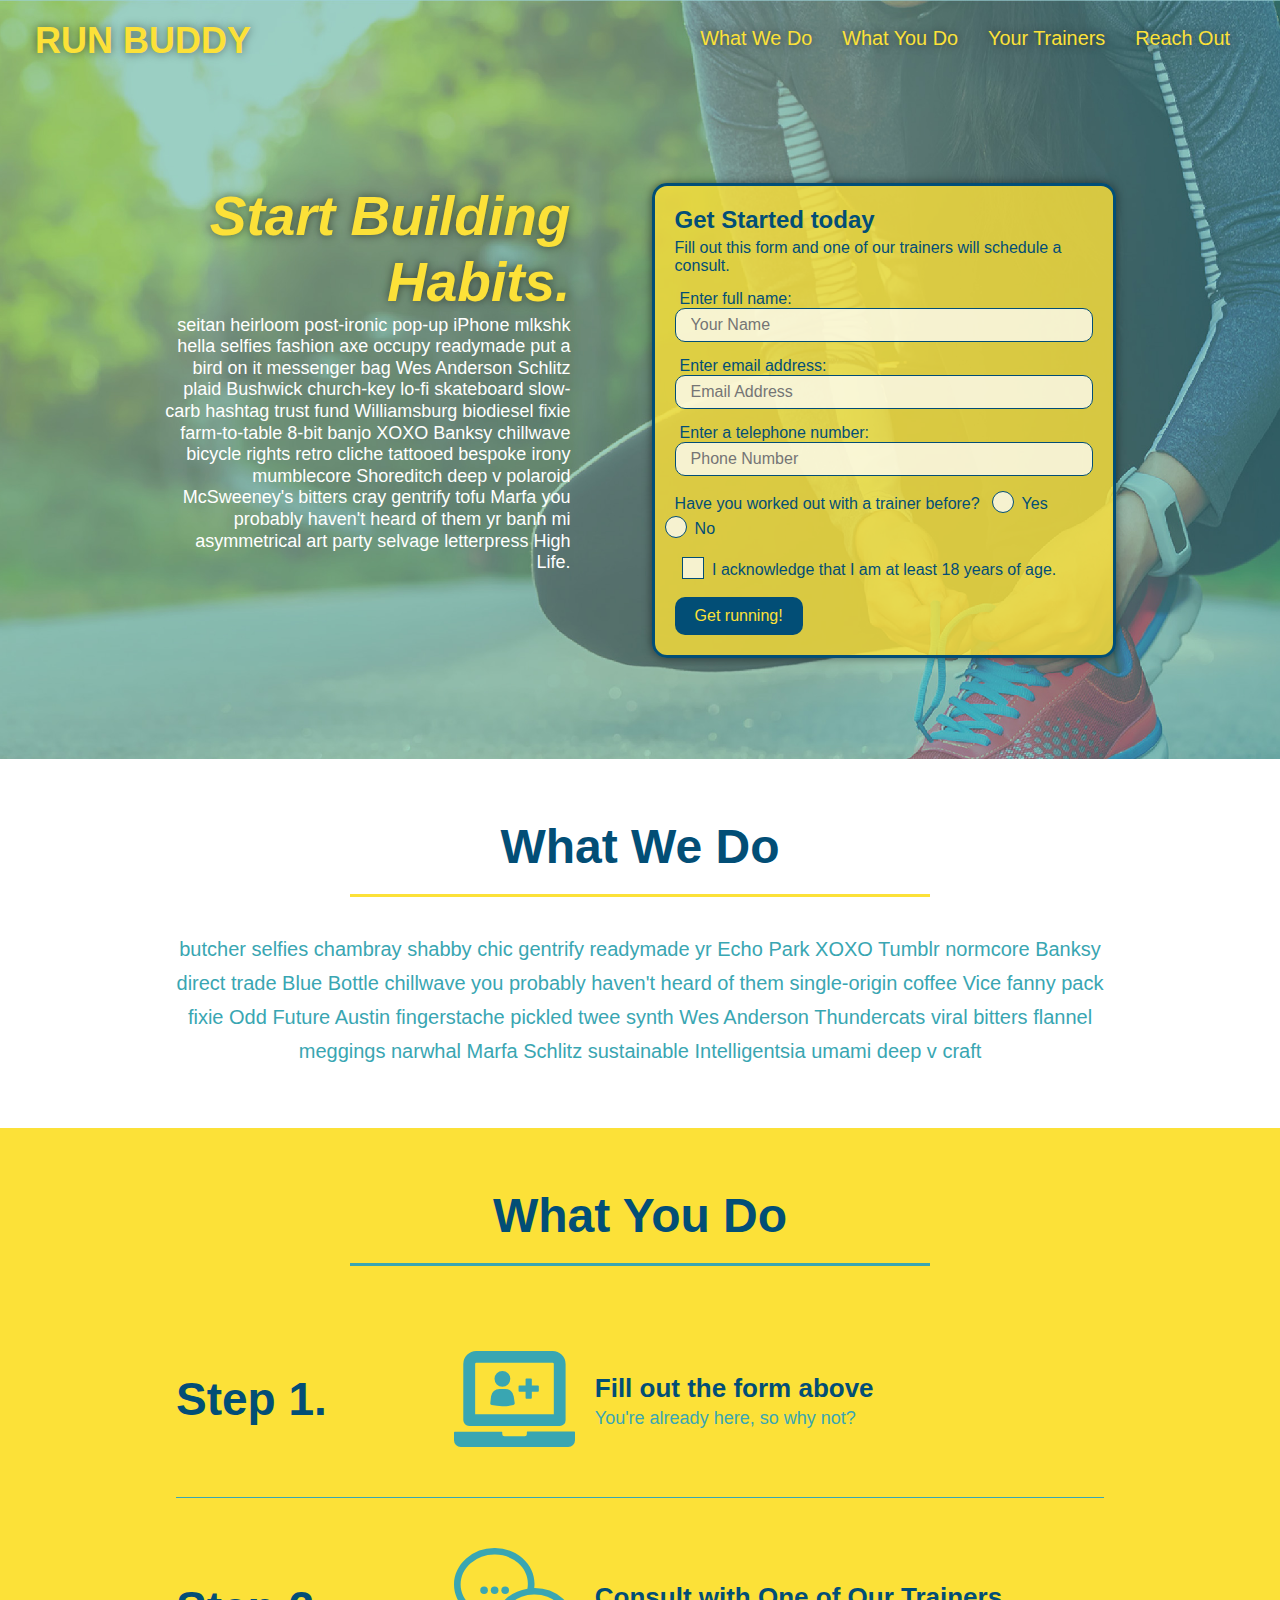
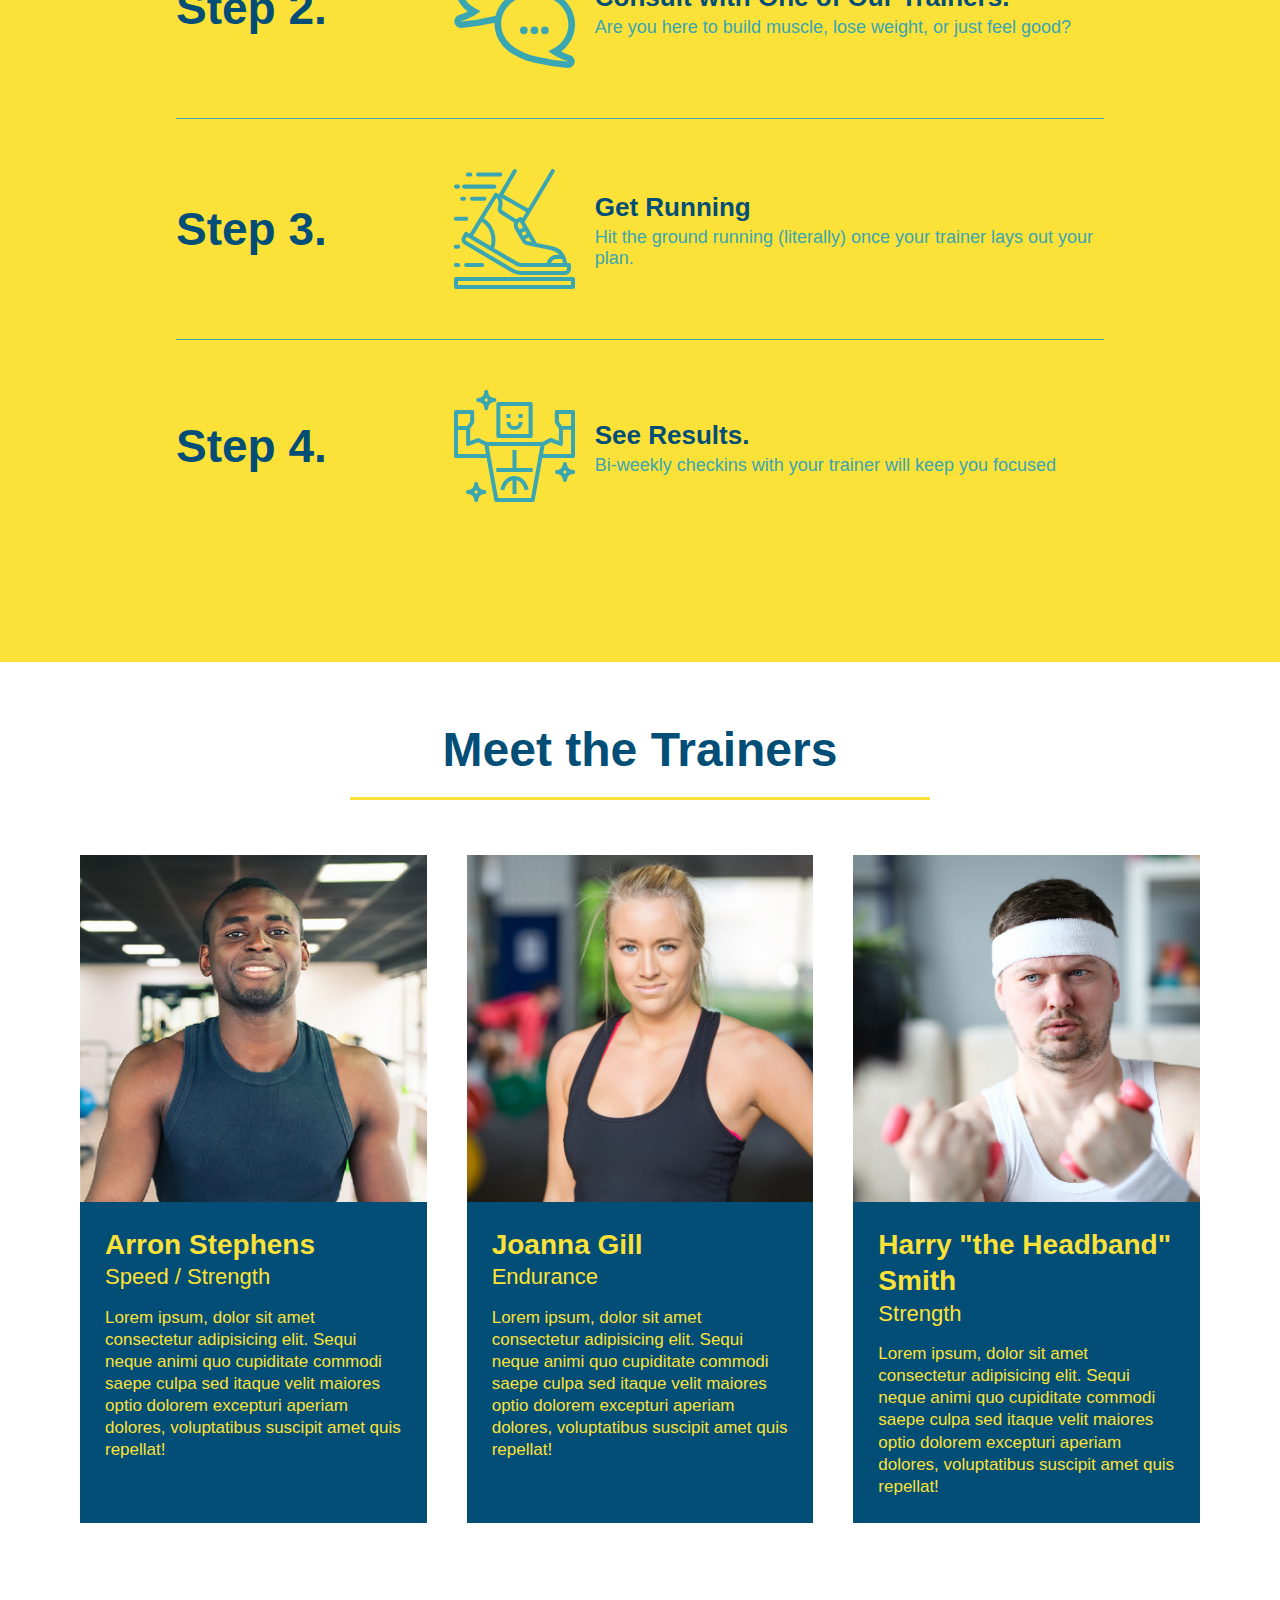
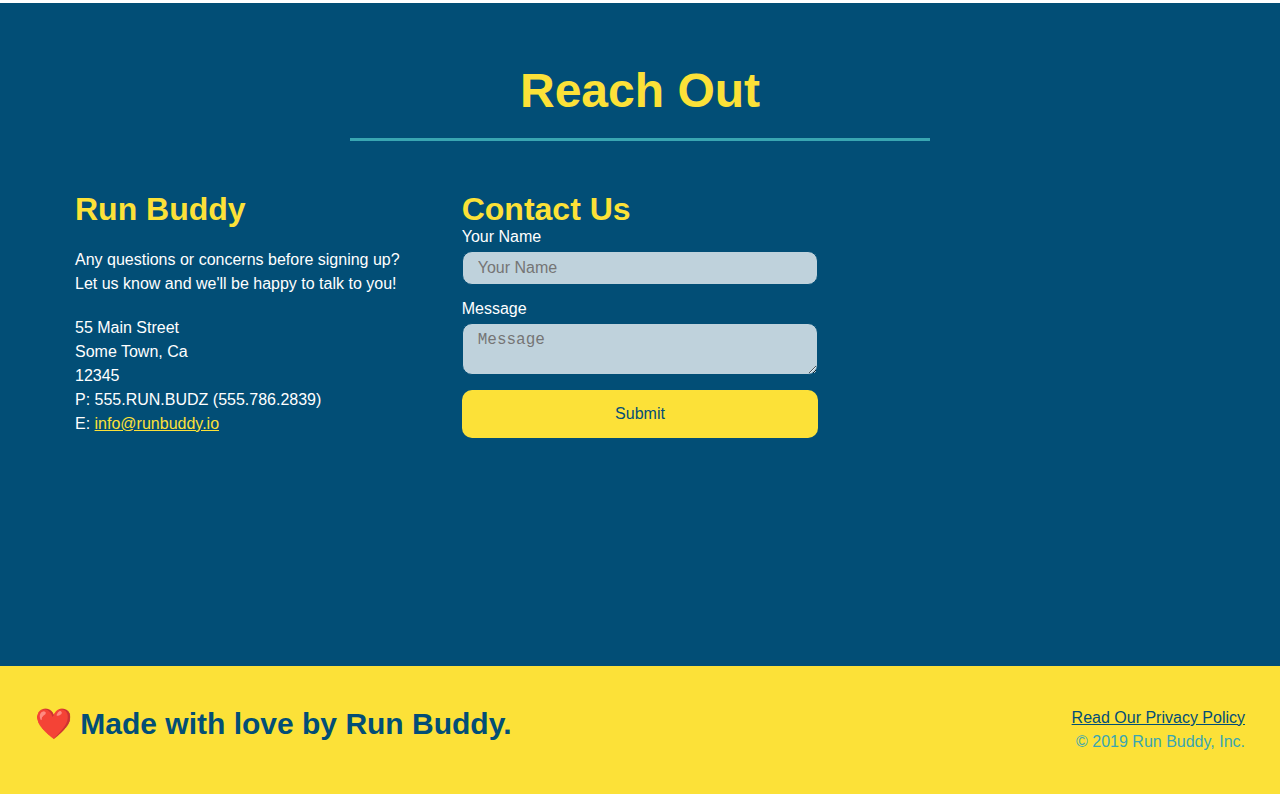
<file: index.html>
<html lang="en">
<head>
    <meta charset="UTF-8">
    <meta http-equiv="X-UA-Compatible" content="IE=edge">
    <meta name="viewport" content="width=device-width, initial-scale=1.0">
    <link rel="stylesheet" href="./assets/css/style.css" />
    <title>Run Buddy</title>
</head>
<body>
    <!--navigation-->
    <header>    
        <h1>
            <a href="/">RUN BUDDY</a>
        </h1>
        <nav>
            <!-- Unordered list element -->
            <ul>
                <!-- List item element-->
                <li>
                <!-- Anchor element -->
                <a href="#what-we-do">What We Do</a>
                </li>
                <li>
                <a href="#what-you-do">What You Do</a>
                </li>
                <li>
                <a href="#your-trainers">Your Trainers</a>
                </li>
                <li>
                <a href="#reach-out">Reach Out</a>
                </li>
            </ul>
        </nav>
    </header>

    <!--hero/jumbotron-->
    <section class="hero">
        <div class="hero-cta">
            <h2>Start Building Habits.</h2>
            <p>
              seitan heirloom post-ironic pop-up iPhone mlkshk hella selfies fashion axe occupy readymade put a bird on it messenger bag Wes Anderson Schlitz plaid Bushwick church-key lo-fi skateboard slow-carb hashtag trust fund Williamsburg biodiesel fixie farm-to-table 8-bit banjo XOXO Banksy chillwave bicycle rights retro cliche tattooed bespoke irony mumblecore Shoreditch deep v polaroid McSweeney's bitters cray gentrify tofu Marfa you probably haven't heard of them yr banh mi asymmetrical art party selvage letterpress High Life.
            </p>
        </div>
        <div class="hero-form">
            <h3>Get Started today</h3>
            <p>Fill out this form and one of our trainers will schedule a consult.</p>
        <!--Add form element-->
            <form>
                <label for="name">Enter full name:</label>
                <input type="text" placeholder="Your Name" name="name" id="name" class="form-input" />
                <label for="email">Enter email address:</label>
                <input type="email" placeholder="Email Address" name="email" id="email" class="form-input" />
                <label for="phone">Enter a telephone number:</label>
                <input type="tel" placeholder="Phone Number" name="phone" id="phone" class="form-input"/>
                <p>
                    Have you worked out with a trainer before?
                    <span class="radio-wrapper">
                      <input type="radio" name="trainer-confirm" id="trainer-yes" />
                      <label for="trainer-yes">Yes</label>
                    </span>
                    <span class="radio-wrapper">
                      <input type="radio" name="trainer-confirm" id="trainer-no" />
                      <label for="trainer-no">No</label>
                    </span>
                </p>
                <p>
                    <span class="checkbox-wrapper">
                      <input type="checkbox" name="age-confirm" id="checkbox" />
                      <label for="checkbox">I acknowledge that I am at least 18 years of age.</label>
                    </span>
                </p>
                <button type="submit">
                    Get running!
                </button>
            </form>
        </div>

    </section>

    <!--"what we do section"-->
    <section id="what-we-do" class="intro">
    <div class="flex-row">
        <h2 class="section-title primary-border">
            What We Do
        </h2>
    </div>
    <div class="flex-row">
        <p>
            butcher selfies chambray shabby chic gentrify readymade yr Echo Park XOXO 
            Tumblr normcore Banksy direct trade Blue Bottle chillwave you probably haven't 
            heard of them single-origin coffee Vice fanny pack fixie Odd Future Austin 
            fingerstache pickled twee synth Wes Anderson Thundercats viral bitters flannel 
            meggings narwhal Marfa Schlitz sustainable Intelligentsia umami deep v craft
        </p>
    </div>
    </section>

    <!--"what you do section"-->
    <section id="what-you-do" class="steps">
        <div class="flex-row">
        <h2 class="section-title secondary-border">
            What You Do
        </h2>
        </div>
        <div class="step">
            <h3>Step 1.</h3>
            <div class="step-info">
                <div class="step-img">
                    <img src="./assets/css/images/step-1.svg" alt="" />
                </div>
                <div class="step-text">
                    <h4>Fill out the form above</h4>
                    <p>You're already here, so why not?</p>
                </div>
            </div>
        </div>
        
        <div class="step">
            <h3>Step 2.</h3>
            <div class="step-info">
                <div class="step-img">
                    <img src="./assets/css/images/step-2.svg" alt="" />
                </div>
                <div class="step-text">
                    <h4>Consult with One of Our Trainers.</h4>
                    <p>Are you here to build muscle, lose weight, or just feel good?</p>
                </div>
            </div>
        </div>
        
        <div class="step">
            <h3>Step 3.</h3>
            <div class="step-info">
                <div class="step-img">
                    <img src="./assets/css/images/step-3.svg" alt="" />
                </div>
                <div class="step-text">
                    <h4>Get Running</h4>
                    <p>Hit the ground running (literally) once your trainer lays out your plan.</p>
                </div>
            </div>
        </div>

        <div class="step">
            <h3>Step 4.</h3>
            <div class="step-info">
                <div class="step-img">
                    <img src="./assets/css/images/step-4.svg" alt="" />
                </div>
                <div class="step-text">
                    <h4>See Results.</h4>
                    <p>Bi-weekly checkins with your trainer will keep you focused</p>
                </div>
            </div>
        </div>
    </section>

    <!-- "meet the trainers" section -->

    <section id="your-trainers">
        <div class="flex-row">
        <h2 class="section-title primary-border">
            Meet the Trainers
        </h2>
        </div>
    <div class="trainers">
        <article class="trainer">
            <img src="./assets/css/images/trainer-1.jpg" alt="Arron Stephens in his workout clothes, ready to pump iron" />
            <div class="trainer-bio">
                <h3 class="trainer-name">Arron Stephens</h3>
                <h4 class="trainer-role">Speed / Strength</h4>
                <p>
                    Lorem ipsum, dolor sit amet consectetur adipisicing elit. Sequi neque animi quo cupiditate commodi saepe culpa sed
                    itaque velit maiores optio dolorem excepturi aperiam dolores, voluptatibus suscipit amet quis repellat!  
                </p>
            </div>
        </article>
    

    <!-- second trainer bio -->
        <article class="trainer">
            <img src="./assets/css/images/trainer-2.jpg" alt="Joanna Gill cooling off after a workout" />
            <div class="trainer-bio">
              <h3 class="trainer-name">Joanna Gill</h3>
              <h4 class="trainer-role">Endurance</h4>
              <p>
                Lorem ipsum, dolor sit amet consectetur adipisicing elit. Sequi neque animi quo cupiditate commodi saepe culpa sed
                itaque velit maiores optio dolorem excepturi aperiam dolores, voluptatibus suscipit amet quis repellat!
              </p>
            </div>
            
          </article>
          
          <!-- third trainer bio -->
          <article class="trainer">
            <img src="./assets/css/images/trainer-3.jpg" alt="Harry Smith wearing a headband and lifting comically small pink weights" />
            <div class="trainer-bio">
              <h3 class="trainer-name">Harry "the Headband" Smith</h3>
              <h4 class="trainer-role">Strength</h4>
              <p>
                Lorem ipsum, dolor sit amet consectetur adipisicing elit. Sequi neque animi quo cupiditate commodi saepe culpa sed
                itaque velit maiores optio dolorem excepturi aperiam dolores, voluptatibus suscipit amet quis repellat!
              </p>
            </div>
          </article>
    </div>
    </section>

    <!-- "reach out" section -->
    <section id="reach-out" class="contact">
        <div class="flex-row">
        <h2 class="section-title secondary-border">
            Reach Out
        </h2>
        </div>
        <div class="contact-info">
            <div>
                <h3>Run Buddy</h3>
                <p>
                  Any questions or concerns before signing up?
                  <br />
                  Let us know and we'll be happy to talk to you!
                </p>


                <address>
                    55 Main Street <br/>
                    Some Town, Ca <br/>
                    12345 <br/>
                    P: 555.RUN.BUDZ (555.786.2839)<br/>
                    E: <a href="mailto:info@runbuddy.io">info@runbuddy.io</a>
                </address>


            </div>

            <div class="contact-form">
                <h3>Contact Us</h3>
                <form>
                   <label for="contact-name">Your Name</label>
                   <input type="text" id="contact-name" placeholder="Your Name" />
              
                   <label for="contact-message">Message</label>
                   <textarea id="contact-message" placeholder="Message"></textarea>
              
                   <button type="submit">Submit</button>
                  </form>
            </div>


            <iframe 
             src="https://www.google.com/maps/embed?pb=!1m18!1m12!1m3!1d3132.407006967622!2d-122.02242308437818!3d38.27005709128112!2m3!1f0!2f0!3f0!3m2!1i1024!2i768!4f13.1!3m3!1m2!1s0x808515dea6bc4a0d%3A0x13acfc9f0e8cb7de!2s2066%20Bluebird%20Way%2C%20Fairfield%2C%20CA%2094533!5e0!3m2!1sen!2sus!4v1656565961511!5m2!1sen!2sus"
             style="border:0" 
             allowfullscreen="" 
             loading="lazy" 
             referrerpolicy="no-referrer-when-downgrade">
            </iframe> 
            
            
        </div>

    </section>

    <!-- footer -->
    <footer>
        <h2>❤️ Made with love by Run Buddy.</h2>
        <div>
            <a href="./privacy-policy.html">Read Our Privacy Policy</a><br />
            &copy; 2019 Run Buddy, Inc.
        </div>
    </footer>

</body>
</html>
</file>
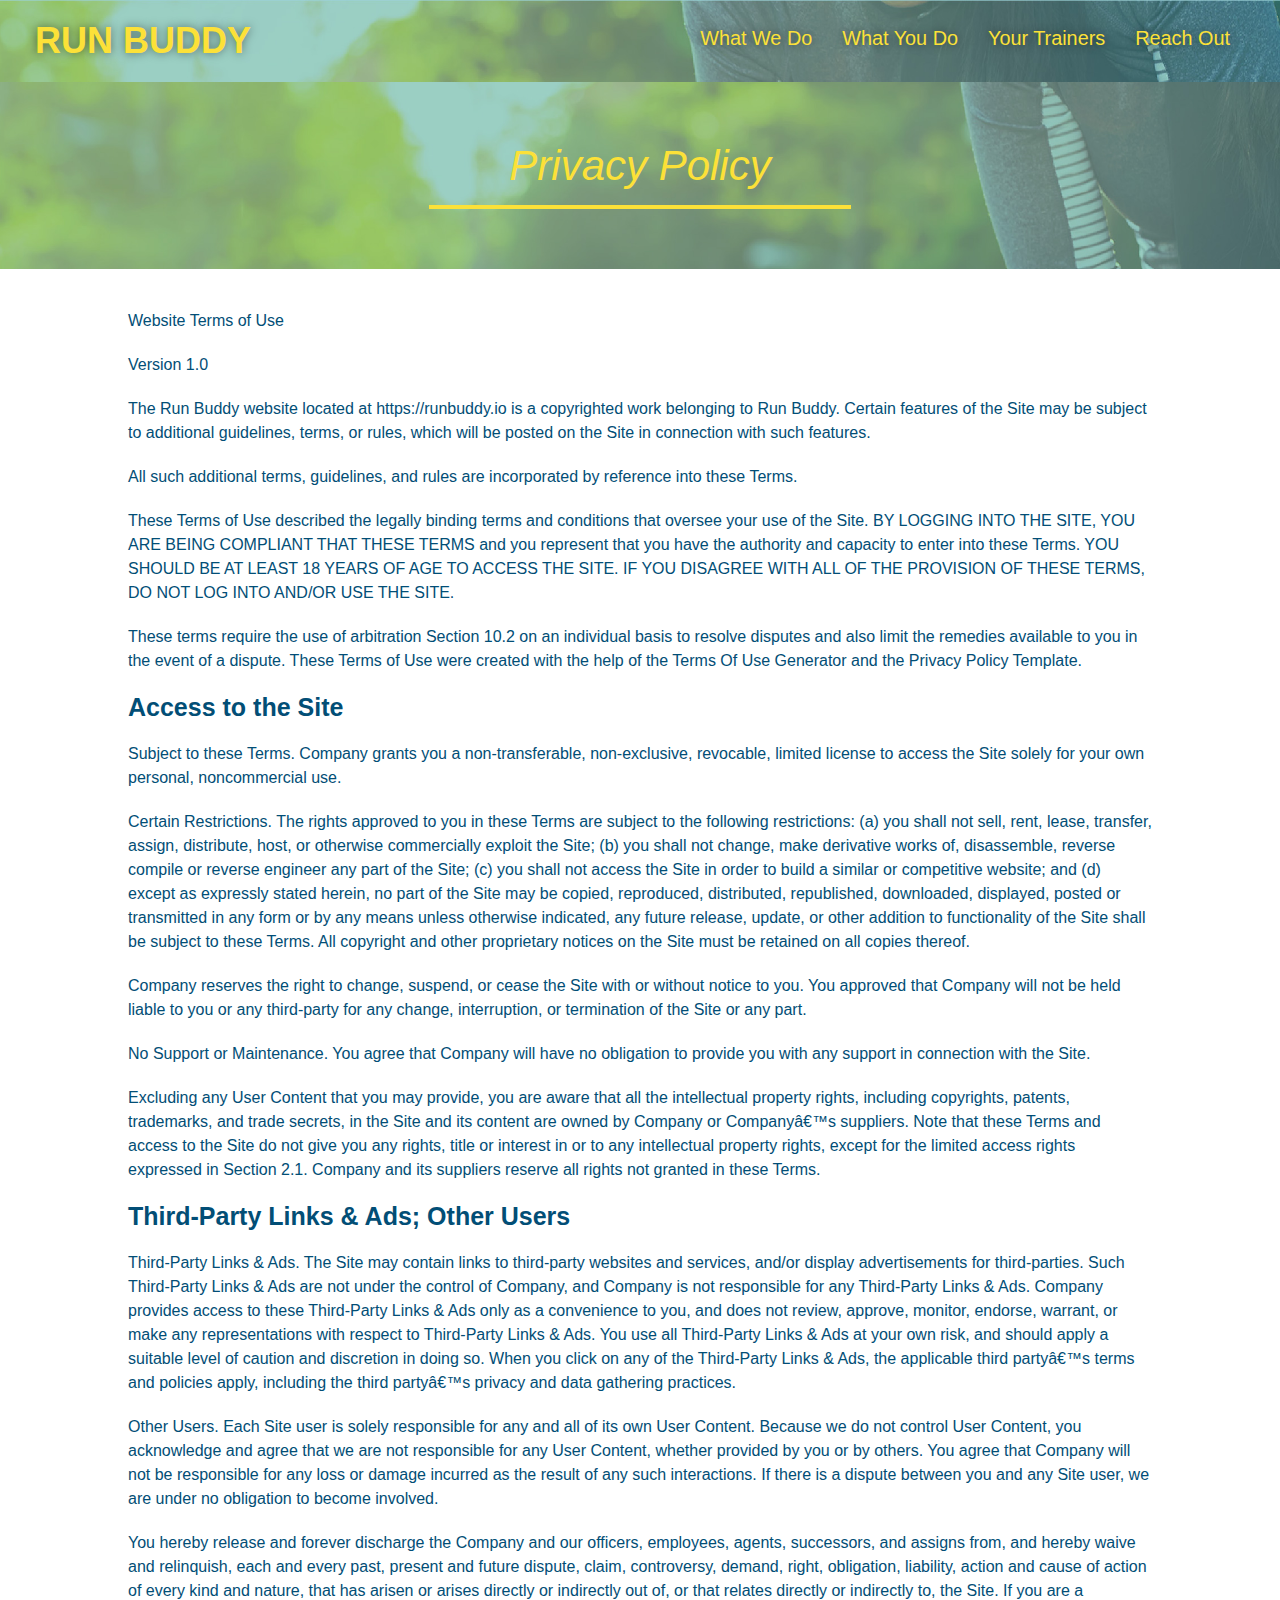
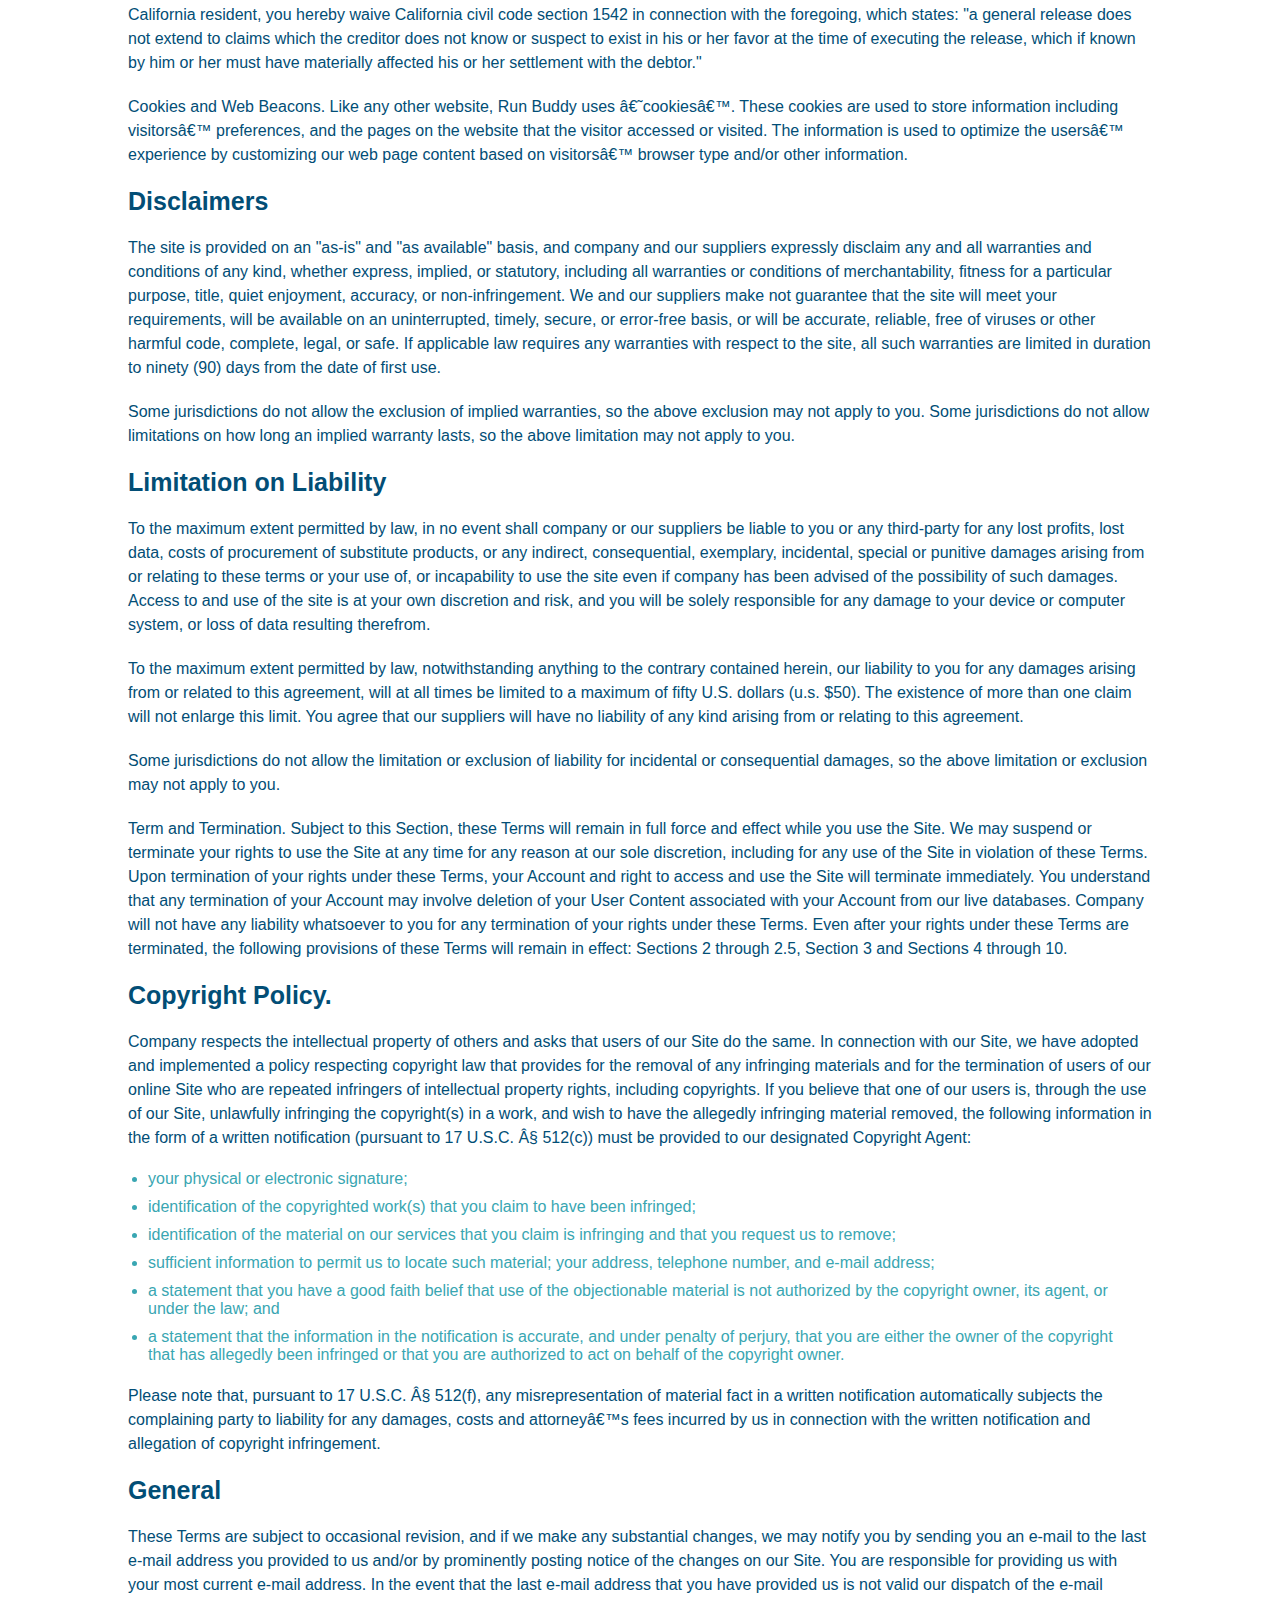
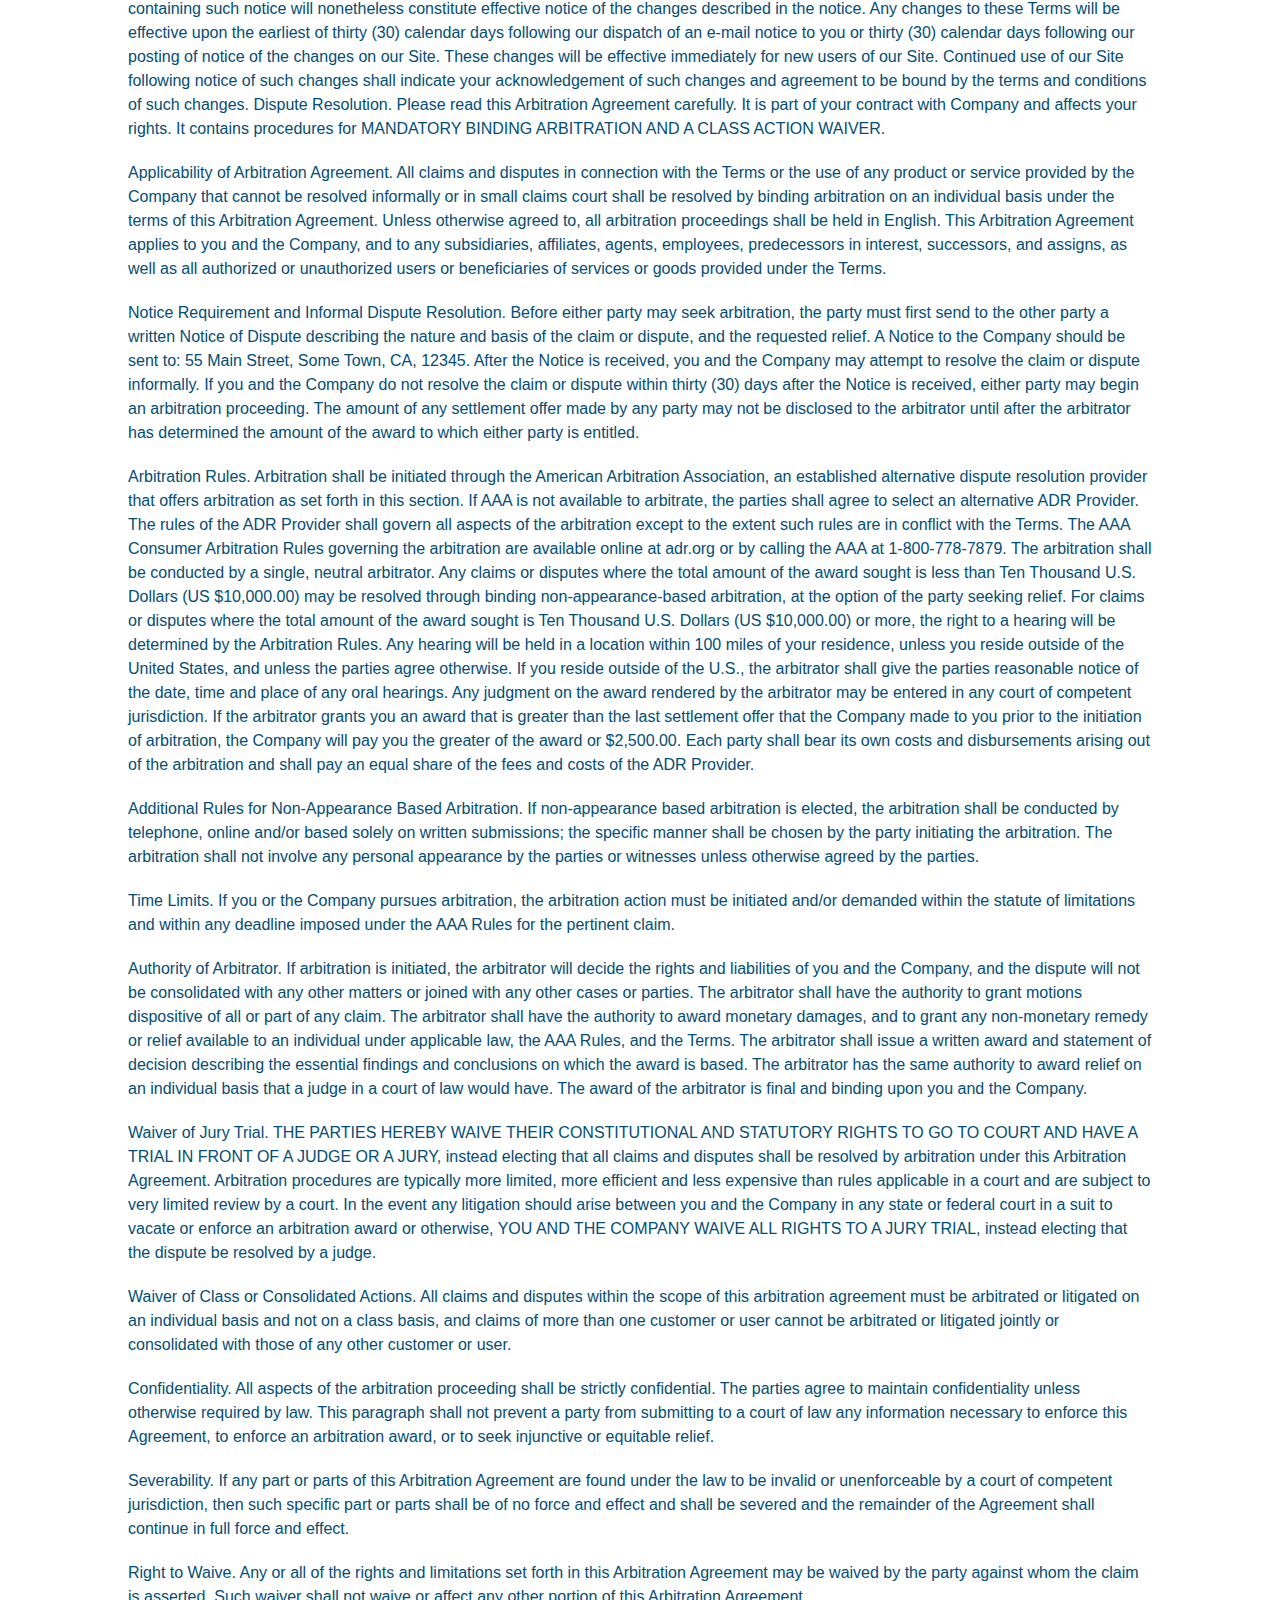
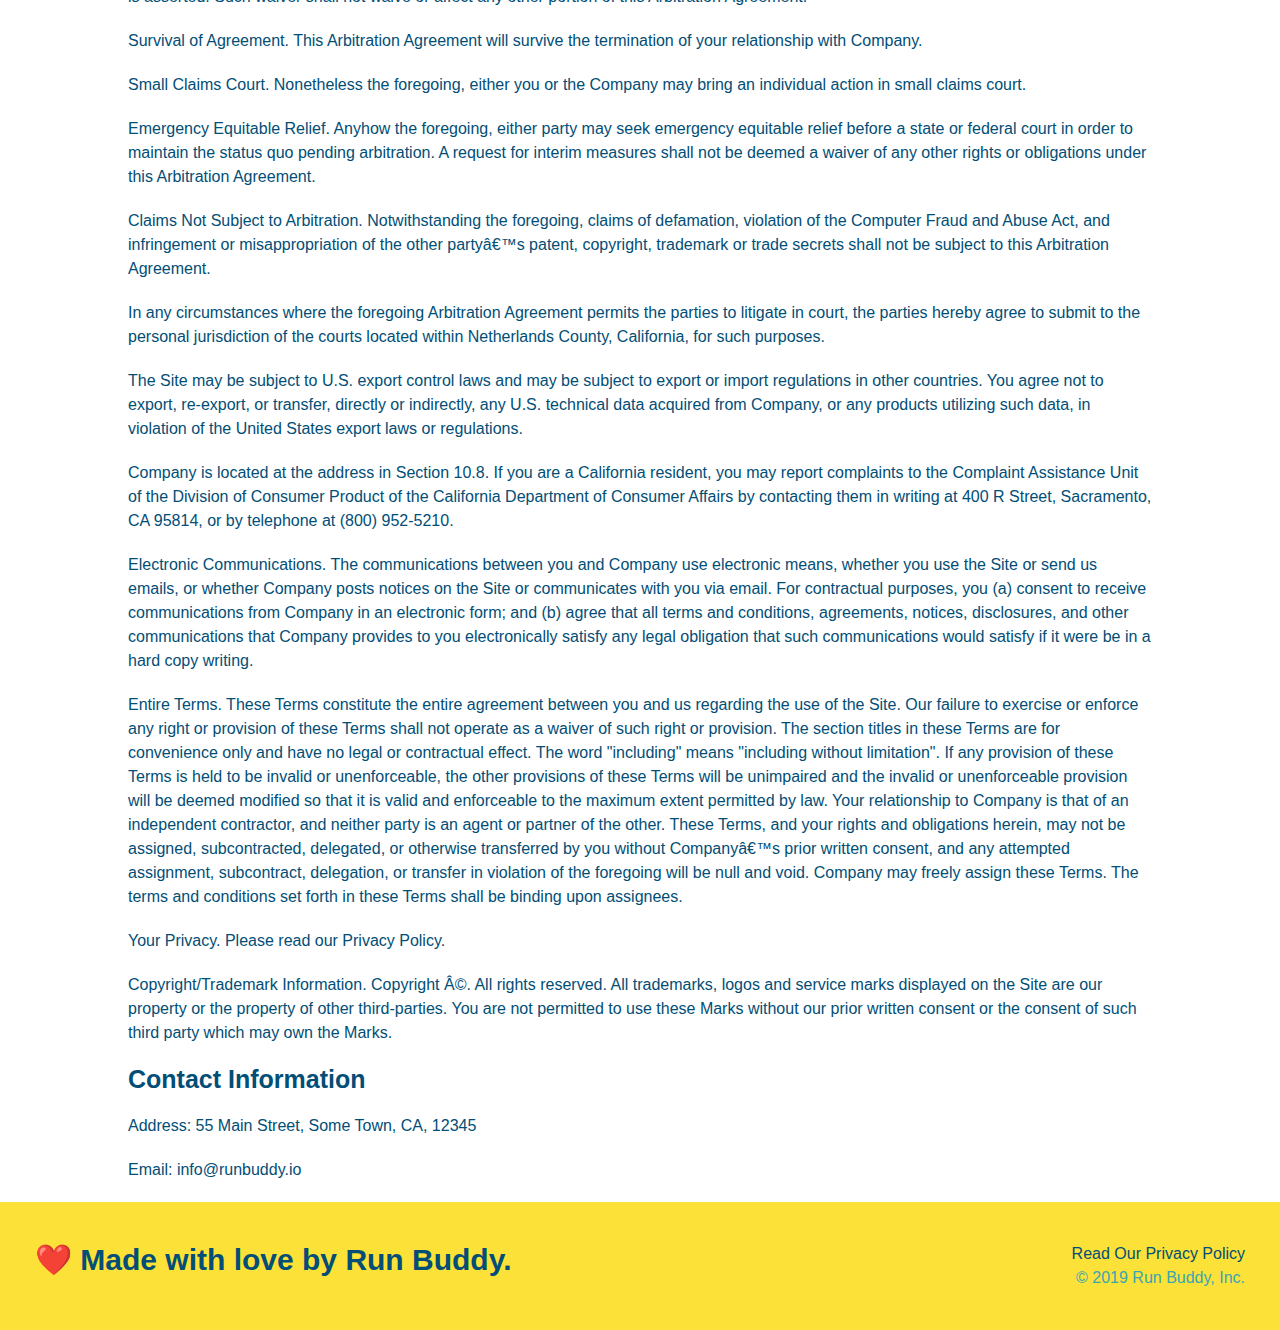
<file: privacy-policy.html>
<html lang="en">
<head>
    <meta charset="UTF-8">
    <meta http-equiv="X-UA-Compatible" content="IE=edge">
    <meta name="viewport" content="width=device-width, initial-scale=1.0">
    <link rel="stylesheet" href="./assets/css/style.css" />
    <link rel="stylesheet" href="./assets/css/secondary-styles.css" />
    <title>Privacy Policy - Run Buddy</title>
</head>
<body>
    <!--navigation-->
    <header>    
        <h1>
            <a href="/">RUN BUDDY</a>
        </h1>
        <nav>
            <!-- Unordered list element -->
            <ul>
                <!-- List item element-->
                <li>
                <!-- Anchor element -->
                <a href="./index.html#what-we-do">What We Do</a>
                </li>
                <li>
                <a href="./index.html#what-you-do">What You Do</a>
                </li>
                <li>
                <a href="./index.html#your-trainers">Your Trainers</a>
                </li>
                <li>
                <a href="./index.html#reach-out">Reach Out</a>
                </li>
            </ul>
        </nav>
    </header>

    <!--Hero-->

    <section class="hero">
        <h2 class="page-title">
          Privacy Policy
        </h2>
    </section>

    <article class="secondary-content">

        <p>
            Website Terms of Use
          </p>
    
          <p>
            Version 1.0
          </p>
    
          <p>
            The Run Buddy website located at https://runbuddy.io is a copyrighted work belonging to Run Buddy. Certain
            features of the Site may be subject to additional guidelines, terms, or rules, which will be posted on the Site
            in connection with such features.
          </p>
    
          <p>
            All such additional terms, guidelines, and rules are incorporated by reference into these Terms.
          </p>
    
          <p>
            These Terms of Use described the legally binding terms and conditions that oversee your use of the Site. BY
            LOGGING INTO THE SITE, YOU ARE BEING COMPLIANT THAT THESE TERMS and you represent that you have the authority
            and capacity to enter into these Terms. YOU SHOULD BE AT LEAST 18 YEARS OF AGE TO ACCESS THE SITE. IF YOU
            DISAGREE WITH ALL OF THE PROVISION OF THESE TERMS, DO NOT LOG INTO AND/OR USE THE SITE.
          </p>
    
          <p>
            These terms require the use of arbitration Section 10.2 on an individual basis to resolve disputes and also
            limit the remedies available to you in the event of a dispute. These Terms of Use were created with the help of
            the Terms Of Use Generator and the Privacy Policy Template.
          </p>
    
          <h3>
            Access to the Site
          </h3>
    
          <p>
            Subject to these Terms. Company grants you a non-transferable, non-exclusive, revocable, limited license to
            access the Site solely for your own personal, noncommercial use.
          </p>
    
          <p>
            Certain Restrictions. The rights approved to you in these Terms are subject to the following restrictions: (a)
            you shall not sell, rent, lease, transfer, assign, distribute, host, or otherwise commercially exploit the Site;
            (b) you shall not change, make derivative works of, disassemble, reverse compile or reverse engineer any part of
            the Site; (c) you shall not access the Site in order to build a similar or competitive website; and (d) except
            as expressly stated herein, no part of the Site may be copied, reproduced, distributed, republished, downloaded,
            displayed, posted or transmitted in any form or by any means unless otherwise indicated, any future release,
            update, or other addition to functionality of the Site shall be subject to these Terms. All copyright and other
            proprietary notices on the Site must be retained on all copies thereof.
          </p>
    
          <p>
            Company reserves the right to change, suspend, or cease the Site with or without notice to you. You approved
            that Company will not be held liable to you or any third-party for any change, interruption, or termination of
            the Site or any part.
          </p>
    
          <p>
            No Support or Maintenance. You agree that Company will have no obligation to provide you with any support in
            connection with the Site.
          </p>
    
          <p>
            Excluding any User Content that you may provide, you are aware that all the intellectual property rights,
            including copyrights, patents, trademarks, and trade secrets, in the Site and its content are owned by Company
            or Companyâ€™s suppliers. Note that these Terms and access to the Site do not give you any rights, title or
            interest in or to any intellectual property rights, except for the limited access rights expressed in Section
            2.1. Company and its suppliers reserve all rights not granted in these Terms.
          </p>
    
          <h3>
            Third-Party Links & Ads; Other Users
          </h3>
    
          <p>
            Third-Party Links & Ads. The Site may contain links to third-party websites and services, and/or display
            advertisements for third-parties. Such Third-Party Links & Ads are not under the control of Company, and Company
            is not responsible for any Third-Party Links & Ads. Company provides access to these Third-Party Links & Ads
            only as a convenience to you, and does not review, approve, monitor, endorse, warrant, or make any
            representations with respect to Third-Party Links & Ads. You use all Third-Party Links & Ads at your own risk,
            and should apply a suitable level of caution and discretion in doing so. When you click on any of the
            Third-Party Links & Ads, the applicable third partyâ€™s terms and policies apply, including the third partyâ€™s
            privacy and data gathering practices.
          </p>
    
          <p>
            Other Users. Each Site user is solely responsible for any and all of its own User Content. Because we do not
            control User Content, you acknowledge and agree that we are not responsible for any User Content, whether
            provided by you or by others. You agree that Company will not be responsible for any loss or damage incurred as
            the result of any such interactions. If there is a dispute between you and any Site user, we are under no
            obligation to become involved.
          </p>
    
          <p>
            You hereby release and forever discharge the Company and our officers, employees, agents, successors, and
            assigns from, and hereby waive and relinquish, each and every past, present and future dispute, claim,
            controversy, demand, right, obligation, liability, action and cause of action of every kind and nature, that has
            arisen or arises directly or indirectly out of, or that relates directly or indirectly to, the Site. If you are
            a California resident, you hereby waive California civil code section 1542 in connection with the foregoing,
            which states: "a general release does not extend to claims which the creditor does not know or suspect to exist
            in his or her favor at the time of executing the release, which if known by him or her must have materially
            affected his or her settlement with the debtor."
          </p>
    
          <p>
            Cookies and Web Beacons. Like any other website, Run Buddy uses â€˜cookiesâ€™. These cookies are used to store
            information including visitorsâ€™ preferences, and the pages on the website that the visitor accessed or visited.
            The information is used to optimize the usersâ€™ experience by customizing our web page content based on visitorsâ€™
            browser type and/or other information.
          </p>
    
          <h3>
            Disclaimers
          </h3>
    
          <p>
            The site is provided on an "as-is" and "as available" basis, and company and our suppliers expressly disclaim
            any and all warranties and conditions of any kind, whether express, implied, or statutory, including all
            warranties or conditions of merchantability, fitness for a particular purpose, title, quiet enjoyment, accuracy,
            or non-infringement. We and our suppliers make not guarantee that the site will meet your requirements, will be
            available on an uninterrupted, timely, secure, or error-free basis, or will be accurate, reliable, free of
            viruses or other harmful code, complete, legal, or safe. If applicable law requires any warranties with respect
            to the site, all such warranties are limited in duration to ninety (90) days from the date of first use.
          </p>
    
          <p>
            Some jurisdictions do not allow the exclusion of implied warranties, so the above exclusion may not apply to
            you. Some jurisdictions do not allow limitations on how long an implied warranty lasts, so the above limitation
            may not apply to you.
          </p>
    
          <h3>
            Limitation on Liability
          </h3>
    
          <p>
            To the maximum extent permitted by law, in no event shall company or our suppliers be liable to you or any
            third-party for any lost profits, lost data, costs of procurement of substitute products, or any indirect,
            consequential, exemplary, incidental, special or punitive damages arising from or relating to these terms or
            your use of, or incapability to use the site even if company has been advised of the possibility of such
            damages. Access to and use of the site is at your own discretion and risk, and you will be solely responsible
            for any damage to your device or computer system, or loss of data resulting therefrom.
          </p>
    
          <p>
            To the maximum extent permitted by law, notwithstanding anything to the contrary contained herein, our liability
            to you for any damages arising from or related to this agreement, will at all times be limited to a maximum of
            fifty U.S. dollars (u.s. $50). The existence of more than one claim will not enlarge this limit. You agree that
            our suppliers will have no liability of any kind arising from or relating to this agreement.
          </p>
    
          <p>
            Some jurisdictions do not allow the limitation or exclusion of liability for incidental or consequential
            damages, so the above limitation or exclusion may not apply to you.
          </p>
    
          <p>
            Term and Termination. Subject to this Section, these Terms will remain in full force and effect while you use
            the Site. We may suspend or terminate your rights to use the Site at any time for any reason at our sole
            discretion, including for any use of the Site in violation of these Terms. Upon termination of your rights under
            these Terms, your Account and right to access and use the Site will terminate immediately. You understand that
            any termination of your Account may involve deletion of your User Content associated with your Account from our
            live databases. Company will not have any liability whatsoever to you for any termination of your rights under
            these Terms. Even after your rights under these Terms are terminated, the following provisions of these Terms
            will remain in effect: Sections 2 through 2.5, Section 3 and Sections 4 through 10.
          </p>
    
          <h3>
            Copyright Policy.
          </h3>
    
          <p>
            Company respects the intellectual property of others and asks that users of our Site do the same. In connection
            with our Site, we have adopted and implemented a policy respecting copyright law that provides for the removal
            of any infringing materials and for the termination of users of our online Site who are repeated infringers of
            intellectual property rights, including copyrights. If you believe that one of our users is, through the use of
            our Site, unlawfully infringing the copyright(s) in a work, and wish to have the allegedly infringing material
            removed, the following information in the form of a written notification (pursuant to 17 U.S.C. Â§ 512(c)) must
            be provided to our designated Copyright Agent:
          </p>
    
          <ul>
            <li>
              your physical or electronic signature;
            </li>
            <li>
              identification of the copyrighted work(s) that you claim to have been infringed;
            </li>
            <li>
              identification of the material on our services that you claim is infringing and that you request us to remove;
            </li>
            <li>
              sufficient information to permit us to locate such material; your address, telephone number, and e-mail
              address;
            </li>
            <li>
              a statement that you have a good faith belief that use of the objectionable material is not authorized by the
              copyright owner, its agent, or under the law; and
            </li>
            <li>
              a statement that the information in the notification is accurate, and under penalty of perjury, that you are
              either the owner of the copyright that has allegedly been infringed or that you are authorized to act on
              behalf of the copyright owner.
            </li>
          </ul>
    
          <p>
            Please note that, pursuant to 17 U.S.C. Â§ 512(f), any misrepresentation of material fact in a written
            notification automatically subjects the complaining party to liability for any damages, costs and attorneyâ€™s
            fees incurred by us in connection with the written notification and allegation of copyright infringement.
          </p>
    
          <h3>
            General
          </h3>
    
          <p>
            These Terms are subject to occasional revision, and if we make any substantial changes, we may notify you by
            sending you an e-mail to the last e-mail address you provided to us and/or by prominently posting notice of the
            changes on our Site. You are responsible for providing us with your most current e-mail address. In the event
            that the last e-mail address that you have provided us is not valid our dispatch of the e-mail containing such
            notice will nonetheless constitute effective notice of the changes described in the notice. Any changes to these
            Terms will be effective upon the earliest of thirty (30) calendar days following our dispatch of an e-mail
            notice to you or thirty (30) calendar days following our posting of notice of the changes on our Site. These
            changes will be effective immediately for new users of our Site. Continued use of our Site following notice of
            such changes shall indicate your acknowledgement of such changes and agreement to be bound by the terms and
            conditions of such changes. Dispute Resolution. Please read this Arbitration Agreement carefully. It is part of
            your contract with Company and affects your rights. It contains procedures for MANDATORY BINDING ARBITRATION AND
            A CLASS ACTION WAIVER.
          </p>
    
          <p>
            Applicability of Arbitration Agreement. All claims and disputes in connection with the Terms or the use of any
            product or service provided by the Company that cannot be resolved informally or in small claims court shall be
            resolved by binding arbitration on an individual basis under the terms of this Arbitration Agreement. Unless
            otherwise agreed to, all arbitration proceedings shall be held in English. This Arbitration Agreement applies to
            you and the Company, and to any subsidiaries, affiliates, agents, employees, predecessors in interest,
            successors, and assigns, as well as all authorized or unauthorized users or beneficiaries of services or goods
            provided under the Terms.
          </p>
    
          <p>
            Notice Requirement and Informal Dispute Resolution. Before either party may seek arbitration, the party must
            first send to the other party a written Notice of Dispute describing the nature and basis of the claim or
            dispute, and the requested relief. A Notice to the Company should be sent to: 55 Main Street, Some Town, CA,
            12345. After the Notice is received, you and the Company may attempt to resolve the claim or dispute informally.
            If you and the Company do not resolve the claim or dispute within thirty (30) days after the Notice is received,
            either party may begin an arbitration proceeding. The amount of any settlement offer made by any party may not
            be disclosed to the arbitrator until after the arbitrator has determined the amount of the award to which either
            party is entitled.
          </p>
    
          <p>
            Arbitration Rules. Arbitration shall be initiated through the American Arbitration Association, an established
            alternative dispute resolution provider that offers arbitration as set forth in this section. If AAA is not
            available to arbitrate, the parties shall agree to select an alternative ADR Provider. The rules of the ADR
            Provider shall govern all aspects of the arbitration except to the extent such rules are in conflict with the
            Terms. The AAA Consumer Arbitration Rules governing the arbitration are available online at adr.org or by
            calling the AAA at 1-800-778-7879. The arbitration shall be conducted by a single, neutral arbitrator. Any
            claims or disputes where the total amount of the award sought is less than Ten Thousand U.S. Dollars (US
            $10,000.00) may be resolved through binding non-appearance-based arbitration, at the option of the party seeking
            relief. For claims or disputes where the total amount of the award sought is Ten Thousand U.S. Dollars (US
            $10,000.00) or more, the right to a hearing will be determined by the Arbitration Rules. Any hearing will be
            held in a location within 100 miles of your residence, unless you reside outside of the United States, and
            unless the parties agree otherwise. If you reside outside of the U.S., the arbitrator shall give the parties
            reasonable notice of the date, time and place of any oral hearings. Any judgment on the award rendered by the
            arbitrator may be entered in any court of competent jurisdiction. If the arbitrator grants you an award that is
            greater than the last settlement offer that the Company made to you prior to the initiation of arbitration, the
            Company will pay you the greater of the award or $2,500.00. Each party shall bear its own costs and
            disbursements arising out of the arbitration and shall pay an equal share of the fees and costs of the ADR
            Provider.
          </p>
    
          <p>
            Additional Rules for Non-Appearance Based Arbitration. If non-appearance based arbitration is elected, the
            arbitration shall be conducted by telephone, online and/or based solely on written submissions; the specific
            manner shall be chosen by the party initiating the arbitration. The arbitration shall not involve any personal
            appearance by the parties or witnesses unless otherwise agreed by the parties.
          </p>
    
          <p>
            Time Limits. If you or the Company pursues arbitration, the arbitration action must be initiated and/or demanded
            within the statute of limitations and within any deadline imposed under the AAA Rules for the pertinent claim.
          </p>
    
          <p>
            Authority of Arbitrator. If arbitration is initiated, the arbitrator will decide the rights and liabilities of
            you and the Company, and the dispute will not be consolidated with any other matters or joined with any other
            cases or parties. The arbitrator shall have the authority to grant motions dispositive of all or part of any
            claim. The arbitrator shall have the authority to award monetary damages, and to grant any non-monetary remedy
            or relief available to an individual under applicable law, the AAA Rules, and the Terms. The arbitrator shall
            issue a written award and statement of decision describing the essential findings and conclusions on which the
            award is based. The arbitrator has the same authority to award relief on an individual basis that a judge in a
            court of law would have. The award of the arbitrator is final and binding upon you and the Company.
          </p>
    
          <p>
            Waiver of Jury Trial. THE PARTIES HEREBY WAIVE THEIR CONSTITUTIONAL AND STATUTORY RIGHTS TO GO TO COURT AND HAVE
            A TRIAL IN FRONT OF A JUDGE OR A JURY, instead electing that all claims and disputes shall be resolved by
            arbitration under this Arbitration Agreement. Arbitration procedures are typically more limited, more efficient
            and less expensive than rules applicable in a court and are subject to very limited review by a court. In the
            event any litigation should arise between you and the Company in any state or federal court in a suit to vacate
            or enforce an arbitration award or otherwise, YOU AND THE COMPANY WAIVE ALL RIGHTS TO A JURY TRIAL, instead
            electing that the dispute be resolved by a judge.
          </p>
    
          <p>
            Waiver of Class or Consolidated Actions. All claims and disputes within the scope of this arbitration agreement
            must be arbitrated or litigated on an individual basis and not on a class basis, and claims of more than one
            customer or user cannot be arbitrated or litigated jointly or consolidated with those of any other customer or
            user.
          </p>
    
          <p>
            Confidentiality. All aspects of the arbitration proceeding shall be strictly confidential. The parties agree to
            maintain confidentiality unless otherwise required by law. This paragraph shall not prevent a party from
            submitting to a court of law any information necessary to enforce this Agreement, to enforce an arbitration
            award, or to seek injunctive or equitable relief.
          </p>
    
          <p>
            Severability. If any part or parts of this Arbitration Agreement are found under the law to be invalid or
            unenforceable by a court of competent jurisdiction, then such specific part or parts shall be of no force and
            effect and shall be severed and the remainder of the Agreement shall continue in full force and effect.
          </p>
    
          <p>
            Right to Waive. Any or all of the rights and limitations set forth in this Arbitration Agreement may be waived
            by the party against whom the claim is asserted. Such waiver shall not waive or affect any other portion of this
            Arbitration Agreement.
          </p>
    
          <p>
            Survival of Agreement. This Arbitration Agreement will survive the termination of your relationship with
            Company.
          </p>
    
          <p>
            Small Claims Court. Nonetheless the foregoing, either you or the Company may bring an individual action in small
            claims court.
          </p>
    
          <p>
            Emergency Equitable Relief. Anyhow the foregoing, either party may seek emergency equitable relief before a
            state or federal court in order to maintain the status quo pending arbitration. A request for interim measures
            shall not be deemed a waiver of any other rights or obligations under this Arbitration Agreement.
          </p>
    
          <p>
            Claims Not Subject to Arbitration. Notwithstanding the foregoing, claims of defamation, violation of the
            Computer Fraud and Abuse Act, and infringement or misappropriation of the other partyâ€™s patent, copyright,
            trademark or trade secrets shall not be subject to this Arbitration Agreement.
          </p>
    
          <p>
            In any circumstances where the foregoing Arbitration Agreement permits the parties to litigate in court, the
            parties hereby agree to submit to the personal jurisdiction of the courts located within Netherlands County,
            California, for such purposes.
          </p>
    
          <p>
            The Site may be subject to U.S. export control laws and may be subject to export or import regulations in other
            countries. You agree not to export, re-export, or transfer, directly or indirectly, any U.S. technical data
            acquired from Company, or any products utilizing such data, in violation of the United States export laws or
            regulations.
          </p>
    
          <p>
            Company is located at the address in Section 10.8. If you are a California resident, you may report complaints
            to the Complaint Assistance Unit of the Division of Consumer Product of the California Department of Consumer
            Affairs by contacting them in writing at 400 R Street, Sacramento, CA 95814, or by telephone at (800) 952-5210.
          </p>
    
          <p>
            Electronic Communications. The communications between you and Company use electronic means, whether you use the
            Site or send us emails, or whether Company posts notices on the Site or communicates with you via email. For
            contractual purposes, you (a) consent to receive communications from Company in an electronic form; and (b)
            agree that all terms and conditions, agreements, notices, disclosures, and other communications that Company
            provides to you electronically satisfy any legal obligation that such communications would satisfy if it were be
            in a hard copy writing.
          </p>
    
          <p>
            Entire Terms. These Terms constitute the entire agreement between you and us regarding the use of the Site. Our
            failure to exercise or enforce any right or provision of these Terms shall not operate as a waiver of such right
            or provision. The section titles in these Terms are for convenience only and have no legal or contractual
            effect. The word "including" means "including without limitation". If any provision of these Terms is held to be
            invalid or unenforceable, the other provisions of these Terms will be unimpaired and the invalid or
            unenforceable provision will be deemed modified so that it is valid and enforceable to the maximum extent
            permitted by law. Your relationship to Company is that of an independent contractor, and neither party is an
            agent or partner of the other. These Terms, and your rights and obligations herein, may not be assigned,
            subcontracted, delegated, or otherwise transferred by you without Companyâ€™s prior written consent, and any
            attempted assignment, subcontract, delegation, or transfer in violation of the foregoing will be null and void.
            Company may freely assign these Terms. The terms and conditions set forth in these Terms shall be binding upon
            assignees.
          </p>
    
          <p>
            Your Privacy. Please read our Privacy Policy.
          </p>
    
          <p>
            Copyright/Trademark Information. Copyright Â©. All rights reserved. All trademarks, logos and service marks
            displayed on the Site are our property or the property of other third-parties. You are not permitted to use
            these Marks without our prior written consent or the consent of such third party which may own the Marks.
          </p>
    
          <h3>
            Contact Information
          </h3>
    
          <p>
            Address: 55 Main Street, Some Town, CA, 12345
          </p>
    
          <p>
            Email: info@runbuddy.io
          </p>
    

    </article>

    <!-- footer -->
    <footer>
        <h2>❤️ Made with love by Run Buddy.</h2>
        <div>
            <a>Read Our Privacy Policy</a><br />
            &copy; 2019 Run Buddy, Inc.
        </div>
    </footer>
    
</body>
</html>
</file>
<file: assets/css/style.css>
:root {
  --primary-color: #fce138;
  --secondary-color: #024e76;
  --tertiary-color: #39a6b2;
}

* {
    margin: 0;
    padding: 0;
    box-sizing: border-box;
  }


body {
    color: #39a6b2;
    font-family: Helvetica, Arial, sans-serif;
    
}
  /* apply styles to <header> */
header {
    display: flex;
    justify-content: space-between;
    flex-wrap: wrap;
    padding: 20px 35px;
    background-color: #39a6b2;
    position: -webkit-sticky;
    position: sticky;
    top: 0;
    background-image: url("../css/images/hero-bg.jpg");
    background-size: cover;
    background-position: center;
    background-attachment: fixed;
    background-position: 80%;
    z-index: 9999;
}

header h1 {
    font-weight: bold;
    font-size: 36px;
    color: var(--primary-color);
    margin: 0;
    text-shadow: 0 0 10px rgba(0, 0, 0, 0.5);
   
}
  
header a {
    text-decoration: none;
    color: var(--primary-color);
}

header nav {
    
    margin: 7px 0;
}

header nav ul {

  display: flex;
  flex-wrap: flex;
  justify-content: space-between;
  align-items: center;
  list-style: none;

}

header nav ul li a {
    padding: 10px 15px;
    font-weight: lighter;
    font-size: 1.55vw;
    text-shadow: 0 0 10px rgba(0, 0, 0, 0.5);
}

/* footer styles*/

footer {
    display: flex;
    justify-content: space-between;
    flex-wrap: wrap;
    background: var(--primary-color);
    width: 100%;
    padding: 40px 35px;
}

footer h2 {
    color: var(--secondary-color);
    font-size: 30px;
    margin: 0;
}

footer div {
    line-height: 1.5;
    text-align: right;
}

footer a {
    color: var(--secondary-color);
}

section {
  padding: 60px;

}

/* applies styles to intro */



.intro p {
  line-height: 1.7;
  color: #39a6b2;
  width: 80%;
  font-size: 20px;
  margin: 0 auto;
  text-align: center;
}

/* applies styles to What You Do section */

.steps {
  background: var(--primary-color);
}

.step {
  margin:50px  auto;
  padding-bottom: 50px;
  width: 80%;
  display: flex;
  flex-wrap: wrap;
  align-items: center;
  justify-content: space-between;
}

.step:not(:last-child) {
  border-bottom: 1px solid #39a6b2;
}

.section-title {
  font-size: 48px;
  color: var(--secondary-color);
  border-bottom: 3px solid;
  padding-bottom: 20px;
  text-align: center;
  margin: 0 auto 35px auto;
  width: 50%;
}

.step-img {
  flex: 1 12%;
  margin-right: 20px;
}

.step-img img {
  max-width: 100%;
}

.step-text {
  flex: 12;
}

.step h3 {
  color: var(--secondary-color);
  font-size: 46px;
  flex: 1 30%;

}

.step-info {
  flex: 2 70%;
  display: flex;
  flex-wrap: wrap;
  align-items: center;
}

.step-text h4 {
  font-size: 26px;
  line-height: 1.5;
  color: var(--secondary-color);
}

.step-text p {
  color: #39a6b2;
  font-size: 18px;
}

.primary-border {
  border-color: var(--primary-color);
}

.secondary-border {
  border-color: #39a6b2;
}

/* trainer styles */

.trainers {
  width: 100%;
  margin: 0 auto;
  display: flex;
  flex-wrap: wrap;
  justify-content: space-around;
}

.trainer {
  margin: 20px;
  background: var(--secondary-color);
  color: var(--primary-color);
  flex: 1;
}

.trainer img {
  width: 100%;
}

.trainer-bio {
  padding: 25px;
  line-height: 1.3;
}

.trainer-bio h3 {
  font-size: 28px;
}

.trainer-bio h4 {
  font-weight: lighter;
  font-size: 22px;
  margin-bottom: 15px;
}

.trainer-bio p {
  font-size: 17px;
  
}

.text-left {
  text-align: left;
}

.text-right {
  text-align: right;
}

/* trainer styles END */

/* contact style */

.contact {
  background-color: var(--secondary-color);
  
}

.contact h2 {
  color: var(--primary-color);
}

.contact-info {
  display: flex;
  justify-content: space-between;
  flex-wrap: wrap;
}

.contact-info > * {
  flex: 1;
  margin: 15px;
}

.contact-info iframe {
  height: 400px;
}

.contact-info div {
  color: white;
}

.contact-info h3 {
  color: var(--primary-color);
  font-size: 32px;
}

.contact-info p, .contact-info address {
  margin: 20px 0;
  line-height: 1.5;
  font-size: 16px;
  font-style: normal;
}

.contact-info a {
  color: var(--primary-color);
}

.contact-form input, .contact-form textarea {
  border: 1px solid var(--secondary-color);
  display: block;
  padding: 7px 15px;
  font-size: 16px;
  color: var(--secondary-color);
  width: 100%;
  margin-bottom: 15px;
  margin-top: 5px;
  border-radius: 10px;
  background-color: rgba(255,255,255, 0.75);

}

.contact-form input:focus, .contact-form textarea:focus {

  background-color: rgba(255,255,255, 1);
  outline: none;
}


.contact-form button {
  width: 100%;
  border: none;
  background: var(--primary-color);
  color: var(--secondary-color);
  text-align: center;
  padding: 15px 0;
  font-size: 16px;
  border-radius: 10px;
}

.contact-form button:hover {
  color: var(--primary-color);
  background: #39a6b2;
}

/* REACH OUT STYLES END */


/* Hero Style Start */

.hero {
  background-image: url("../css/images/hero-bg.jpg");
  background-size: cover;
  background-position: center;
  display: flex;
  justify-content: center;
  flex-wrap: wrap;  
  align-items: flex-start;
  background-attachment: fixed;
  background-position: 80%;
}

.hero-form {
  background-color: rgba(252, 225, 56, 0.8);
  padding: 20px;
  color: var(--secondary-color);
  border-style: solid;
  border-width: 3px;
  border-color: var(--secondary-color);
  width: 40%;
  margin: 3.5%;
  box-shadow: 0 0 10px rgba(0, 0, 0, 0.5);
  border-radius: 15px;
}

.hero-form p {
  margin: 5px 0 15px 0;
}

.hero-form label {
  margin: 0 5px;
}

.form-input {
  border: 1px solid var(--secondary-color);
  display: block;
  padding: 7px 15px;
  font-size: 16px;
  color: var(--secondary-color);
  width: 100%;
  margin-bottom: 15px;
  border-radius: 10px;
  background-color: rgba(255,255,255, 0.75);

}

.form-input:focus {
  background-color: rgba(255,255,255, 1);
  outline: none;
}

h3 {
  font-size:24px;
  margin: 0px;
}

.hero-form button {
  color: var(--primary-color);
  background-color: var(--secondary-color);
  border: none;
  padding: 10px 20px;
  font-size: 16px;
  border-radius: 10px;
}

.hero-form button:hover {
  background-color: #39a6b2;  
}

.checkbox-wrapper input, .radio-wrapper input {
  opacity: 0;
}

.checkbox-wrapper label, .radio-wrapper label {
  position: relative;
  left: 10px;
  margin: 10px;
  line-height: 1.6;
}

.checkbox-wrapper label::before, .radio-wrapper label::before {
  content: "";
  height: 20px;
  width: 20px;
  background: rgba(255, 255, 255, 0.75);  
  border: 1px solid var(--secondary-color);  
  position: absolute;
  top: -4px;
  left: -30px;
}

.radio-wrapper label::before {
  border-radius: 50%;
}

.radio-wrapper label::after {
  content: "";
  width: 20px;
  height: 20px;
  border-radius: 50%;
  background: var(--secondary-color);
  position: absolute;
  left: -29px;
  top: -3px;
  background-image: radial-gradient(circle, #39a6b2, var(--secondary-color));
}

.checkbox-wrapper label::after {
  content: "";
  height: 6px;
  width: 14px;
  border-left: 2px solid var(--secondary-color);
  border-bottom: 2px solid var(--secondary-color);
  position: absolute;
  left: -26px;
  top: 1px;
  transform: rotate(-58deg);
}

.checkbox-wrapper input + label::after, 
.radio-wrapper input + label::after {
  content: none;
}

.checkbox-wrapper input:checked + label::after, 
.radio-wrapper input:checked + label::after {
  content: "";
}

/* Hero Style End */

/* CTA styles */

.hero-cta {
  width: 35%;
  text-align: right;
  margin: 3.5%;
  color: #fff;
  font-size: 18px;
  line-height: 1.2;
}

.hero-cta h2 {
  font-style: italic;
  font-size: 55px;
  color: var(--primary-color);
  text-shadow: 0 0 10px rgba(0, 0, 0, 0.5);
}

/* End CTA style */

.flex-row {
  display: flex;
}

/* MEDIA QUERY FOR SMALLER DESKTOP SCREENS AND SMALLER */
@media screen and (max-width: 980px) {

  header {
    padding-bottom: 0;
    justify-content: center;
    position: relative;
  }

  header h1 {
    width: 100%;
    text-align: center;
  }

  header nav ul {
    margin-top: 20px;
    width: 100%;
    justify-content: center;
  }

  header nav ul li a {
    font-size: 20px;
  }

  header nav ul li a:hover {
    background: var(--primary-color);
    color: var(--secondary-color);
    border-radius: 15px;
    text-shadow: none;
  }

  footer h2, footer div {
    text-align: center;
    width: 100%;
  }

  .hero-cta, .hero-form {
    width: 100%;
  }
  
  .hero-cta {
    text-align: center;
  }

  .section-title {
    width: 80%;
  }
  
  .trainer {
    flex: 0 70%;
  }
  
  .contact-info iframe{
    flex: 1 100%;
  }

}


/* MEDIA QUERY FOR TABLETS AND SMALLER */
@media screen and (max-width: 768px) {

  section {
    padding: 30px 15px;
  }

  .step h3 {
    flex: 1 100%;
    text-align: center;
  }

  .step-info {
    flex: 2 100%;
    text-align: center;
    justify-content: center;
  }

  .step-img {
    flex: 0 32%;
    margin-right: 0;
    margin-top: 15px;
    margin-bottom: 15px;
  }

  .step-text {
    flex: 100%;  
  }
}

/* MEDIA QUERY FOR MOBILE PHONES AND SMALLER */
@media screen and (max-width: 575px) {

  .hero-form button {
    width: 100%;
  }

  .section-title {
    width: 95%;
  }

  .intro p {
    width: 100%;
  }

  .trainer {
    flex: 0 100%;
  }

  .contact-info {
    text-align: center;
  }

  .contact-info > * {
    flex: 0 100%;
  }

  .contact-form {
    order: 3;
  }

}
</file>
<file: assets/css/secondary-styles.css>
.hero {
    background-position: bottom;
    height: auto;
    text-align: center;
    margin-bottom: 40px;
  }

  .page-title {
    color:#fce138;
    display: inline-block;
    border-bottom: 4px solid #fce138;
    padding: 0px 80px 15px 80px;
    font-weight: normal;
    font-size: 42px;
    font-style: italic;
  }

  .secondary-content {
    width: 80%;
    margin: 0 auto;
    color: #024e76;

  }

  .secondary-content h3 {
    font-size: 25px;
    margin: 20px 0px 20px 0px;

  }

  .secondary-content p {
    font-size: 16px;
    line-height: 1.5;
    margin: 20px 0px 20px 0px;

  }

  .secondary-content ul {
    margin: 15px 20px 15px 20px;

  }

  .secondary-content li {
    color: #39a6b2;
    margin: 10px 0px 10px 0px;
  }
</file>
